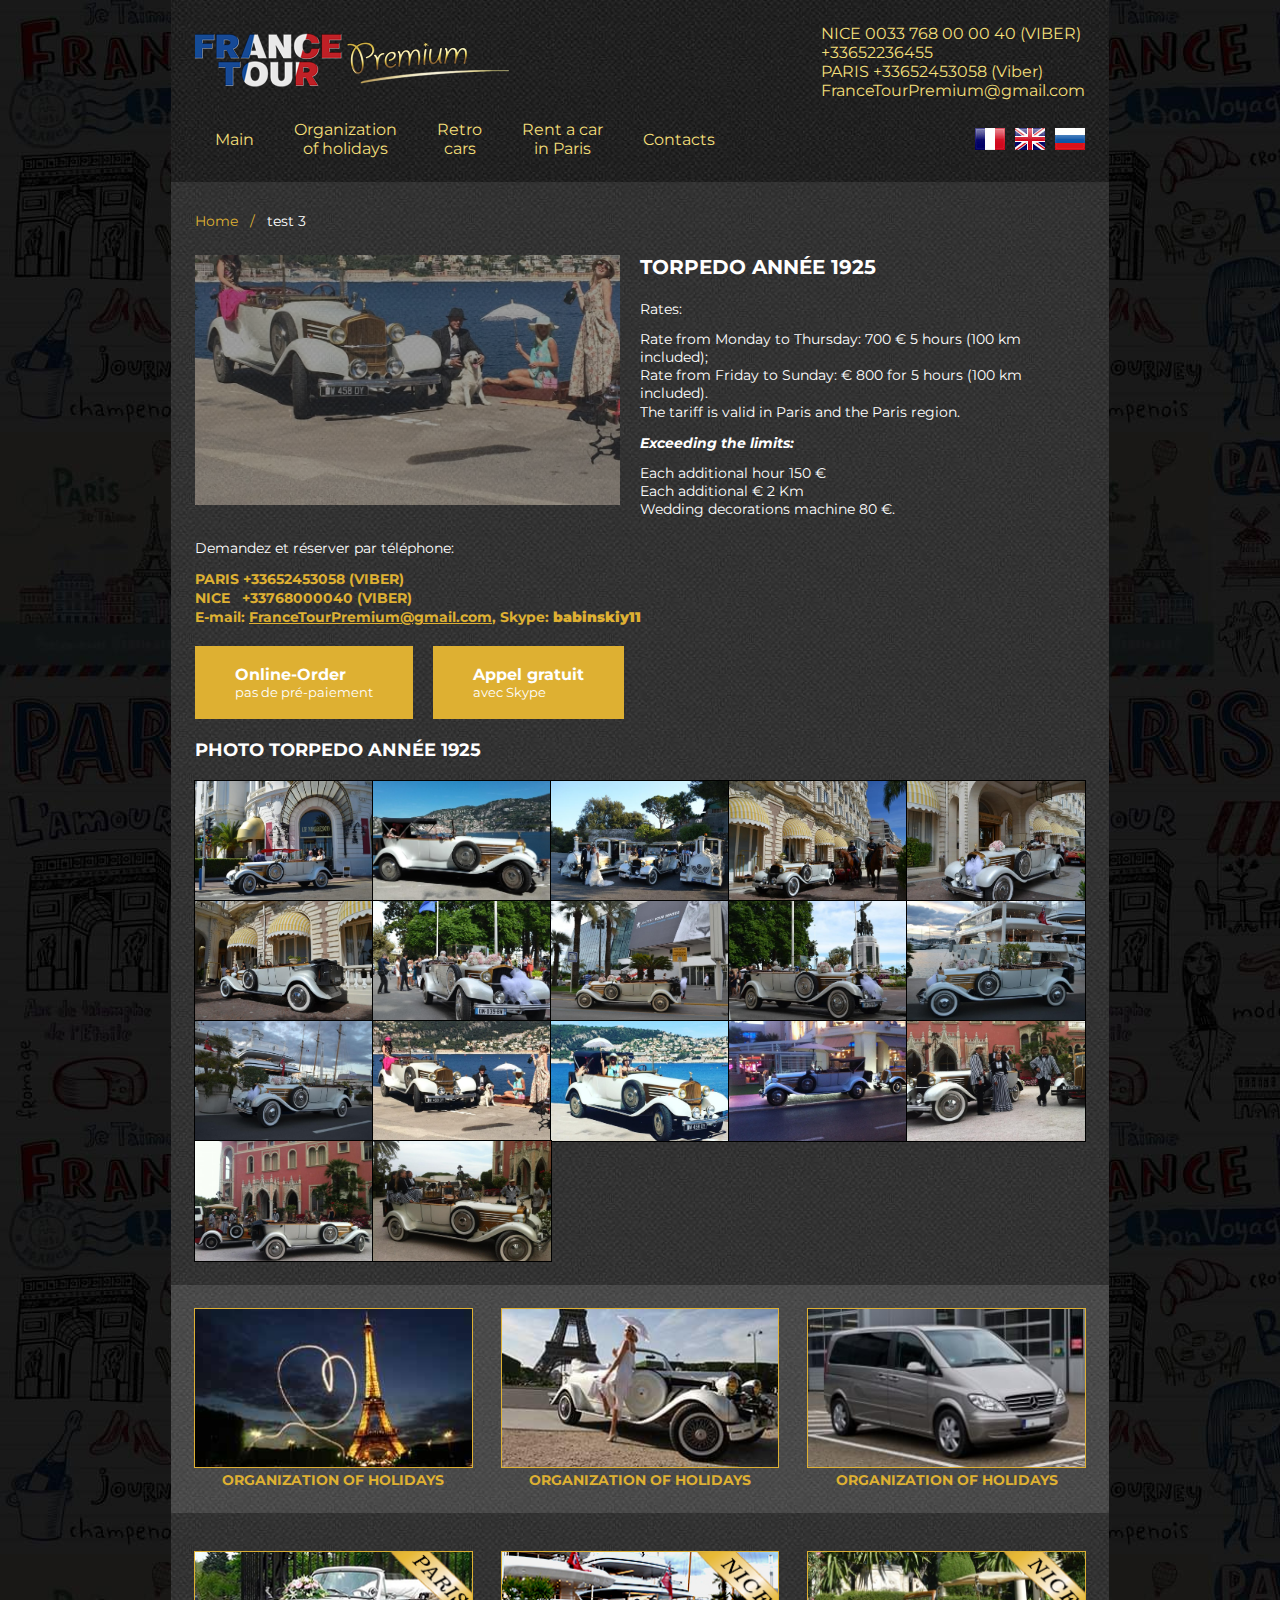
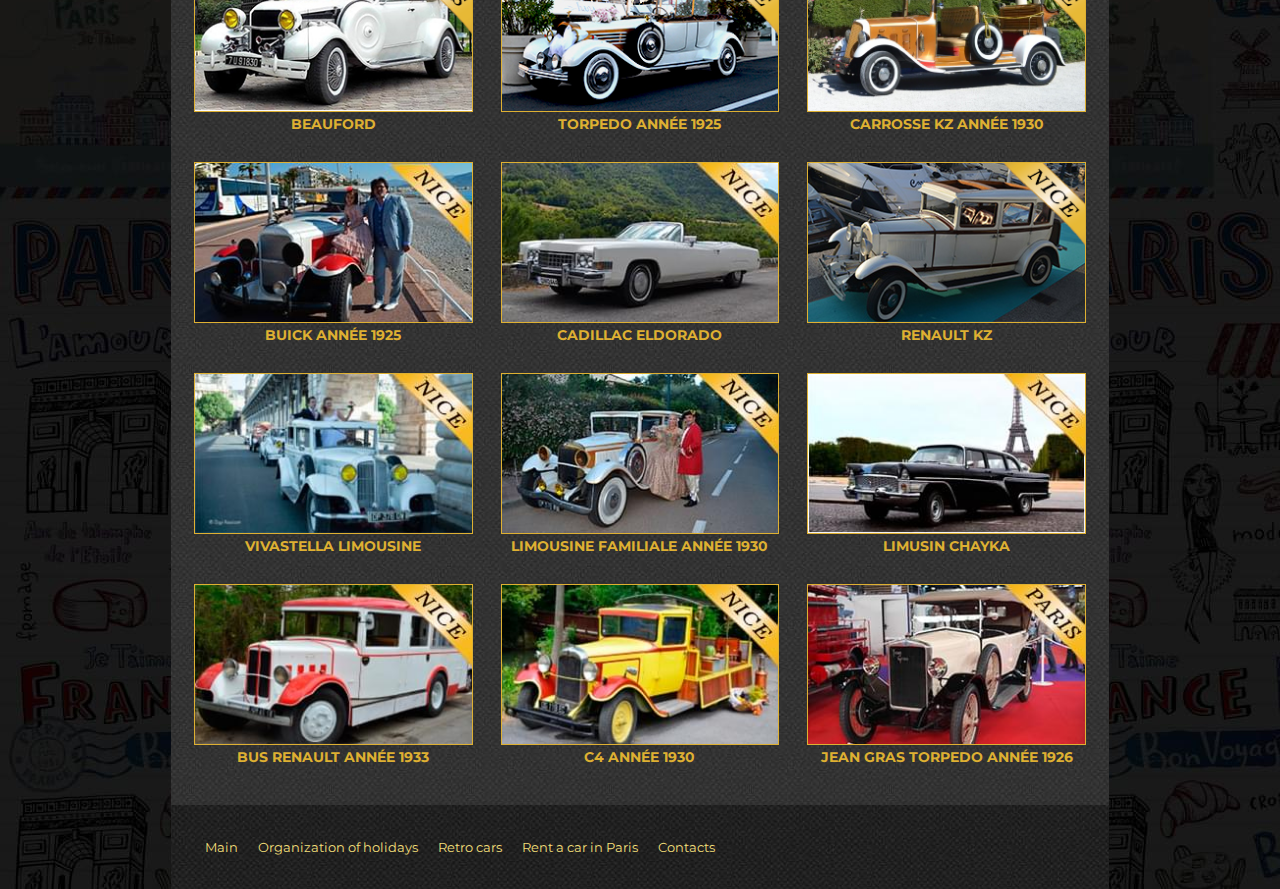
<file: car.html>
<!DOCTYPE html>
<html lang="en">
<head>
    <meta charset="UTF-8">
<meta name="viewport" content="width=device-width, initial-scale=1.0">

<title>Hello World!</title>

<link rel="stylesheet" href="css/libs.css">
<link rel="stylesheet" href="css/main.css">
</head>
<body>    
    <!-- Header -->
    <header class="header">
	<div class="container">
		<div id="nav" class="navbar">
			<div class="navbar__top">
				<div class="navbar__logo">
					<a href="/"><img src="img/logo.png" alt="Logo"></a>
				</div>
				<div class="navbar__banner"></div>
				<div class="navbar__contacts">
					<a class="navbar__contacts--modal" href="#hidden-content" data-fancybox><i class="fa fa-phone"></i></a>
					<ul>
						<li>NICE 0033 768 00 00 40 (VIBER)</li>
						<li>+33652236455</li>
						<li>PARIS +33652453058 (Viber)</li>
						<li>FranceTourPremium@gmail.com</li>
					</ul>
				</div>
				<div class="navbar__collapse">
					<span></span>
				</div>
			</div>
			<div class="navbar__bottom">
				<nav class="navbar__menu">
					<a href="/">Main</a>
					<a href="/oranization-of-holidays.html">Organization<br>of holidays</a>
					<a href="/retro-cars.html">Retro<br>cars</a>
					<a href="/rena-a-car-in-paris.html">Rent a car<br>in Paris</a>
					<a href="/contact.html">Contacts</a>
				</nav>
				<div class="navbar__lang">
					<ul>
						<li>
							<a href="#"><img src="img/fr.png" alt="FR"></a>
						</li>
						<li>
							<a href="#"><img src="img/en.png" alt="EN"></a>
						</li>
						<li>
							<a href="#"><img src="img/ru.png" alt="RU"></a>
						</li>
					</ul>
				</div>
			</div>
		</div>
	</div>
</header>
    <!-- /.Header -->
    <!-- Main -->
    <main>
        <div class="page">
            <div class="container">
                <div class="page__wrapper">
                    <div class="breadcrumb">
    <ul class="breadcrumb__list">
        <li><a href="#">Home</a></li>
        <li>test 3</li>
    </ul>
</div>
                    <div class="page__content">
    <div class="page__row">
        <div class="page__col">
            <div class="page__slider">
                <div id="big-img" class="big-img"></div>
                <div id="slide-img" class="slide-img">
                    <img src="img/galleries/dsc_0078.jpg">
                    <img src="img/galleries/20160523_104630.jpg">
                    <img src="img/galleries/dsc_0180.jpg">
                    <img src="img/galleries/dsc_0225.jpg">
                    <img src="img/galleries/dsc_0302.jpg">
                    <img src="img/galleries/dsc_0216.jpg">
                    <img src="img/galleries/dsc_0280.jpg">
                    <img src="img/galleries/dsc_0291.jpg">
                    <img src="img/galleries/dsc_0283.jpg">
                    <img src="img/galleries/dsc_0327.jpg">
                    <img src="img/galleries/dsc_0307.jpg">
                    <img src="img/galleries/img_6411.jpg">
                    <img src="img/galleries/img_6413.jpg">
                    <img src="img/galleries/foto-5.jpg">
                    <img src="img/galleries/foto-15.jpg">
                    <img src="img/galleries/foto-18.jpg">
                    <img src="img/galleries/foto-19.jpg">
                </div>
            </div>
        </div>
        <div class="page__col">
            <div class="page__text">
                <h2>TORPEDO ANNÉE 1925</h2>
                <p>Rates:</p>
                <ul>
                    <li>Rate from Monday to Thursday: 700 € 5 hours (100 km included);</li>
                    <li>Rate from Friday to Sunday: € 800 for 5 hours (100 km included).</li>
                </ul>
                <p>The tariff is valid in Paris and the Paris region.</p>
                <p><em><strong>Exceeding the limits:</strong></em></p>
                <ul>
                    <li>Each additional hour 150 €</li>
                    <li>Each additional € 2 Km</li>
                    <li><span>Wedding decorations machine 80 €.</span></li>
                </ul>
            </div>
        </div>
    </div>
    <div class="page__row">
        <div class="page__text">
            <p>Demandez et réserver par téléphone:</p>
            <b> PARIS +33652453058 (VIBER)<br>
                NICE &nbsp; +33768000040 (VIBER) <br>
                E-mail: <a href="mailto:FranceTourPremium@gmail.com">FranceTourPremium@gmail.com</a>, Skype: <b>babinskiy11</b></b>
        </div>
    </div>
    <div class="page__row">
        <div class="page__btn">
            <a class="btn effect1" href="#">Online-Order<br><small>pas de pré-paiement</small></a>
            <a class="btn effect1" href="#">Appel gratuit<br><small>avec Skype</small></a>
        </div>
    </div>

    <div class="page__row">
        <div class="page__gallery">
            <h3>Photo TORPEDO ANNÉE 1925</h3>
            <div class="gallery__list">
                <a data-fancybox="car" href="img/galleries/dsc_0078.jpg"><img src="img/galleries/dsc_0078.jpg"></a>
                <a data-fancybox="car" href="img/galleries/20160523_104630.jpg"><img src="img/galleries/20160523_104630.jpg"></a>
                <a data-fancybox="car" href="img/galleries/dsc_0180.jpg"><img src="img/galleries/dsc_0180.jpg"></a>
                <a data-fancybox="car" href="img/galleries/dsc_0225.jpg"><img src="img/galleries/dsc_0225.jpg"></a>
                <a data-fancybox="car" href="img/galleries/dsc_0302.jpg"><img src="img/galleries/dsc_0302.jpg"></a>
                <a data-fancybox="car" href="img/galleries/dsc_0216.jpg"><img src="img/galleries/dsc_0216.jpg"></a>
                <a data-fancybox="car" href="img/galleries/dsc_0280.jpg"><img src="img/galleries/dsc_0280.jpg"></a>
                <a data-fancybox="car" href="img/galleries/dsc_0291.jpg"><img src="img/galleries/dsc_0291.jpg"></a>
                <a data-fancybox="car" href="img/galleries/dsc_0283.jpg"><img src="img/galleries/dsc_0283.jpg"></a>
                <a data-fancybox="car" href="img/galleries/dsc_0327.jpg"><img src="img/galleries/dsc_0327.jpg"></a>
                <a data-fancybox="car" href="img/galleries/dsc_0307.jpg"><img src="img/galleries/dsc_0307.jpg"></a>
                <a data-fancybox="car" href="img/galleries/img_6411.jpg"><img src="img/galleries/img_6411.jpg"></a>
                <a data-fancybox="car" href="img/galleries/img_6413.jpg"><img src="img/galleries/img_6413.jpg"></a>
                <a data-fancybox="car" href="img/galleries/foto-5.jpg"><img src="img/galleries/foto-5.jpg"></a>
                <a data-fancybox="car" href="img/galleries/foto-15.jpg"><img src="img/galleries/foto-15.jpg"></a>
                <a data-fancybox="car" href="img/galleries/foto-18.jpg"><img src="img/galleries/foto-18.jpg"></a>
                <a data-fancybox="car" href="img/galleries/foto-19.jpg"><img src="img/galleries/foto-19.jpg"></a>
            </div>
        </div>
    </div>
</div>
                </div>
            </div>
        </div>

        <section class="services">
    <div class="container">
        <div class="services__wrapper">
            <div class="services__list">
                <a class="services__item" href="#">
                    <img src="img/2.jpg" alt="">
                    <h4>organization of holidays </h4>
                </a>
                <a class="services__item" href="#">
                    <img src="img/retro-avto-new(1).jpg" alt="">
                    <h4>organization of holidays </h4>
                </a>
                <a class="services__item" href="#">
                    <img src="img/mercedes-benz_viano221.jpg" alt="">
                    <h4>organization of holidays </h4>
                </a>
            </div>
        </div>
    </div>
</section>
        <section class="auto">
    <div class="container">
        <div class="auto__wrapper">
            <div class="auto__list">
                <a class="auto__item" href="#">
                    <img src="img/beauford.png" alt="Beauford">
                    <h4>Beauford</h4>
                </a>
                <a class="auto__item" href="#">
                    <img src="img/torpedo.png" alt="TORPEDO ANNÉE 1925">
                    <h4>TORPEDO ANNÉE 1925</h4>
                </a>
                <a class="auto__item" href="#">
                    <img src="img/carrosse.png" alt="CARROSSE KZ ANNÉE 1930">
                    <h4>CARROSSE KZ ANNÉE 1930</h4>
                </a>
                <a class="auto__item" href="#">
                    <img src="img/buick-new.jpg" alt="BUICK ANNÉE 1925">
                    <h4>BUICK ANNÉE 1925</h4>
                </a>
                <a class="auto__item" href="#">
                    <img src="img/cadillac-eldorado.jpg" alt="Cadillac Eldorado">
                    <h4>Cadillac Eldorado</h4>
                </a>
                <a class="auto__item" href="#">
                    <img src="img/renault-kz.png" alt="Renault kz">
                    <h4>Renault kz</h4>
                </a>
                <a class="auto__item" href="#">
                    <img src="img/vivastella.jpg" alt="Vivastella limousine">
                    <h4>Vivastella limousine</h4>
                </a>
                <a class="auto__item" href="#">
                    <img src="img/limousine-familiale.jpg" alt="LIMOUSINE FAMILIALE ANNÉE 1930">
                    <h4>LIMOUSINE FAMILIALE ANNÉE 1930</h4>
                </a>
                <a class="auto__item" href="#">
                    <img src="img/chayka.jpg" alt="Limusin chayka">
                    <h4>Limusin chayka</h4>
                </a>
                <a class="auto__item" href="#">
                    <img src="img/bus.jpg" alt="BUS RENAULT ANNÉE 1933">
                    <h4>BUS RENAULT ANNÉE 1933</h4>
                </a>
                <a class="auto__item" href="#">
                    <img src="img/c4.jpg" alt="C4 ANNÉE 1930">
                    <h4>C4 ANNÉE 1930</h4>
                </a>
                <a class="auto__item" href="#">
                    <img src="img/torpedo-paris.jpg" alt="JEAN GRAS TORPEDO ANNÉE 1926">
                    <h4>JEAN GRAS TORPEDO ANNÉE 1926</h4>
                </a>
            </div>
        </div>
    </div>
</section>
    </main>
    <!-- /.Main -->
    <!-- Footer -->
    <footer class="footer">
    <div class="container">
        <div class="footer__wrapper">
            <nav class="footer__menu">
                <a href="#">Main</a>
                <a href="#">Organization<br> of holidays</a>
                <a href="#">Retro<br> cars</a>
                <a href="#">Rent a car<br> in Paris</a>
                <a href="#">Contacts</a>
            </nav>
        </div>
    </div>
</footer>
    <!-- /.Footer -->
    <!-- Modal -->
    <div style="display: none;" id="hidden-content">
    <div class="container">
        <ul>
            <li>NICE 0033 768 00 00 40 (VIBER)</li>
            <li>+33652236455</li>
            <li>PARIS +33652453058 (Viber)</li>
            <li>FranceTourPremium@gmail.com</li>
        </ul>
    </div>
</div>
    <!-- /.Modal -->
    <!-- JS -->
    <script src="js/jquery-1.8.2.min.js"></script>
<script src="js/libs.min.js"></script>
<script src="js/jquery.transit.min.js"></script>
<script src="js/jquery.slideshowify.js"></script>
<script src="js/main.js"></script>
    <!-- /.JS -->
</body>
</html>
</file>
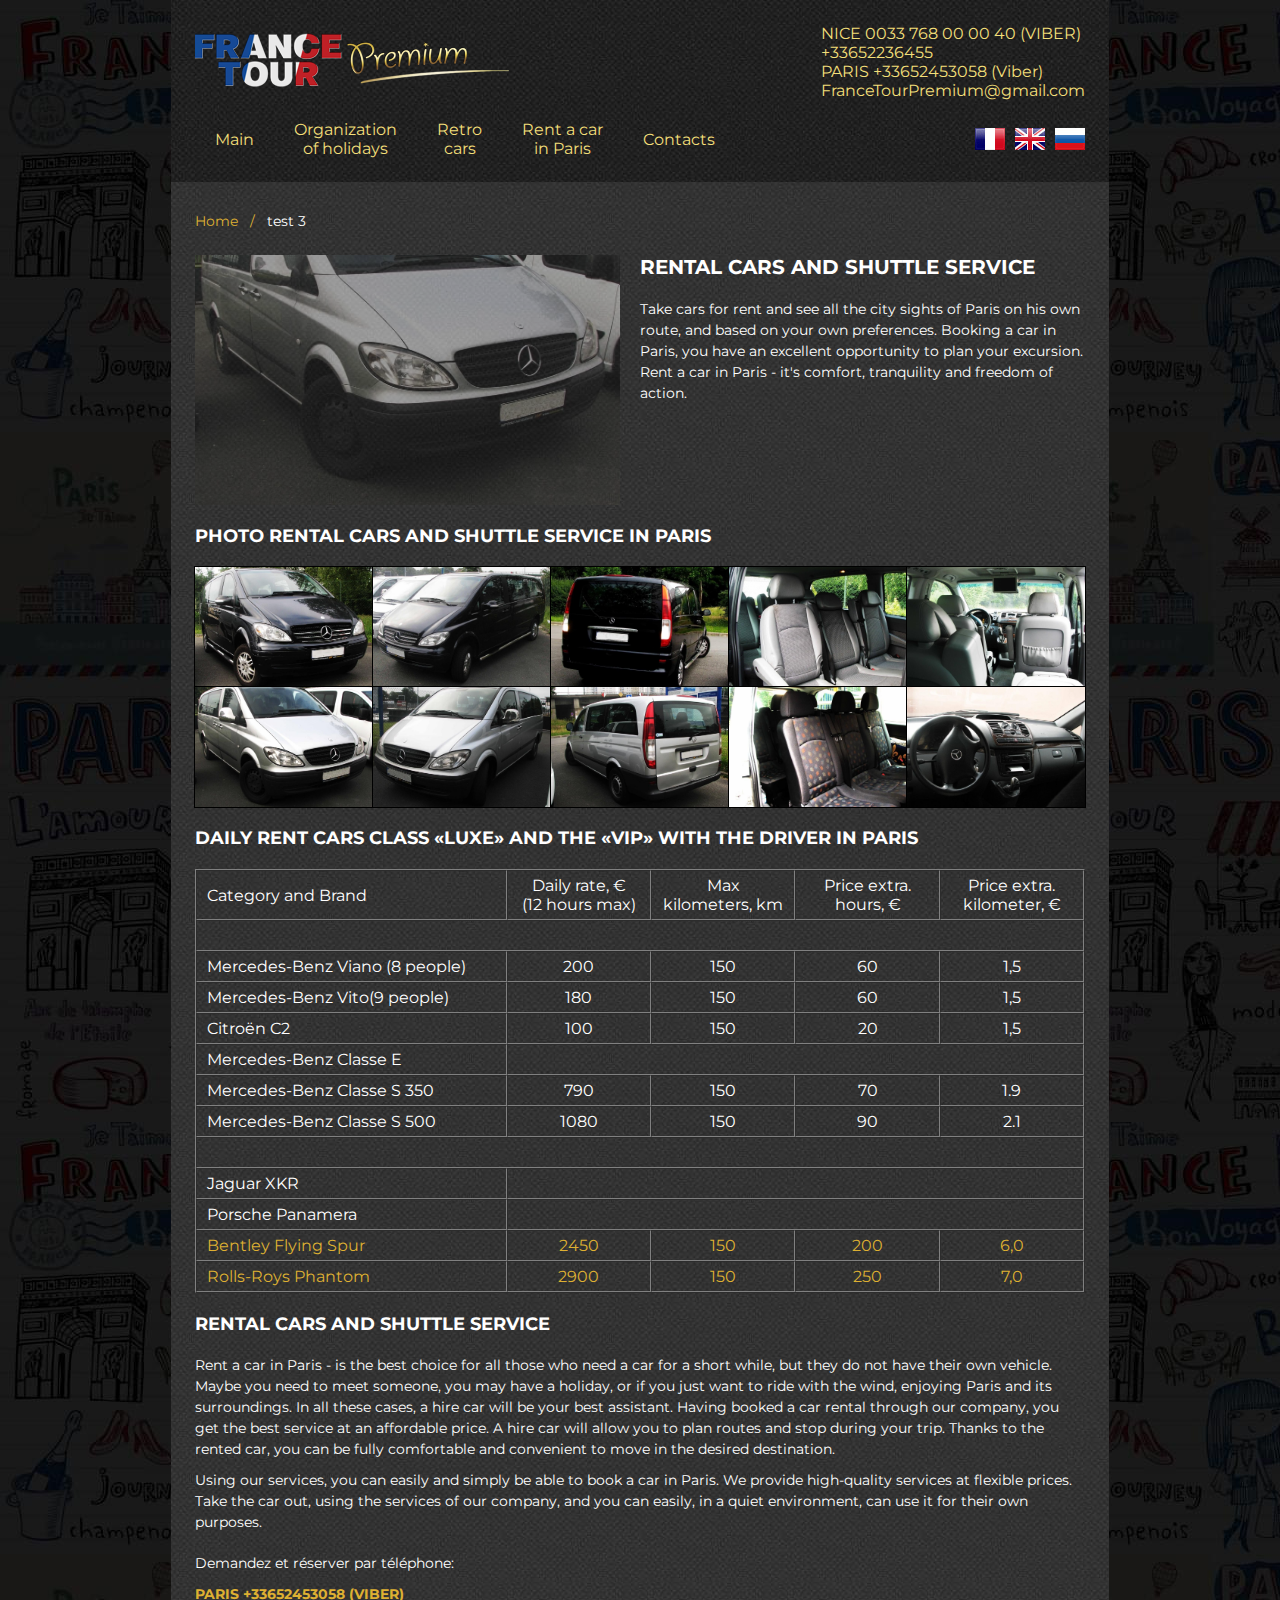
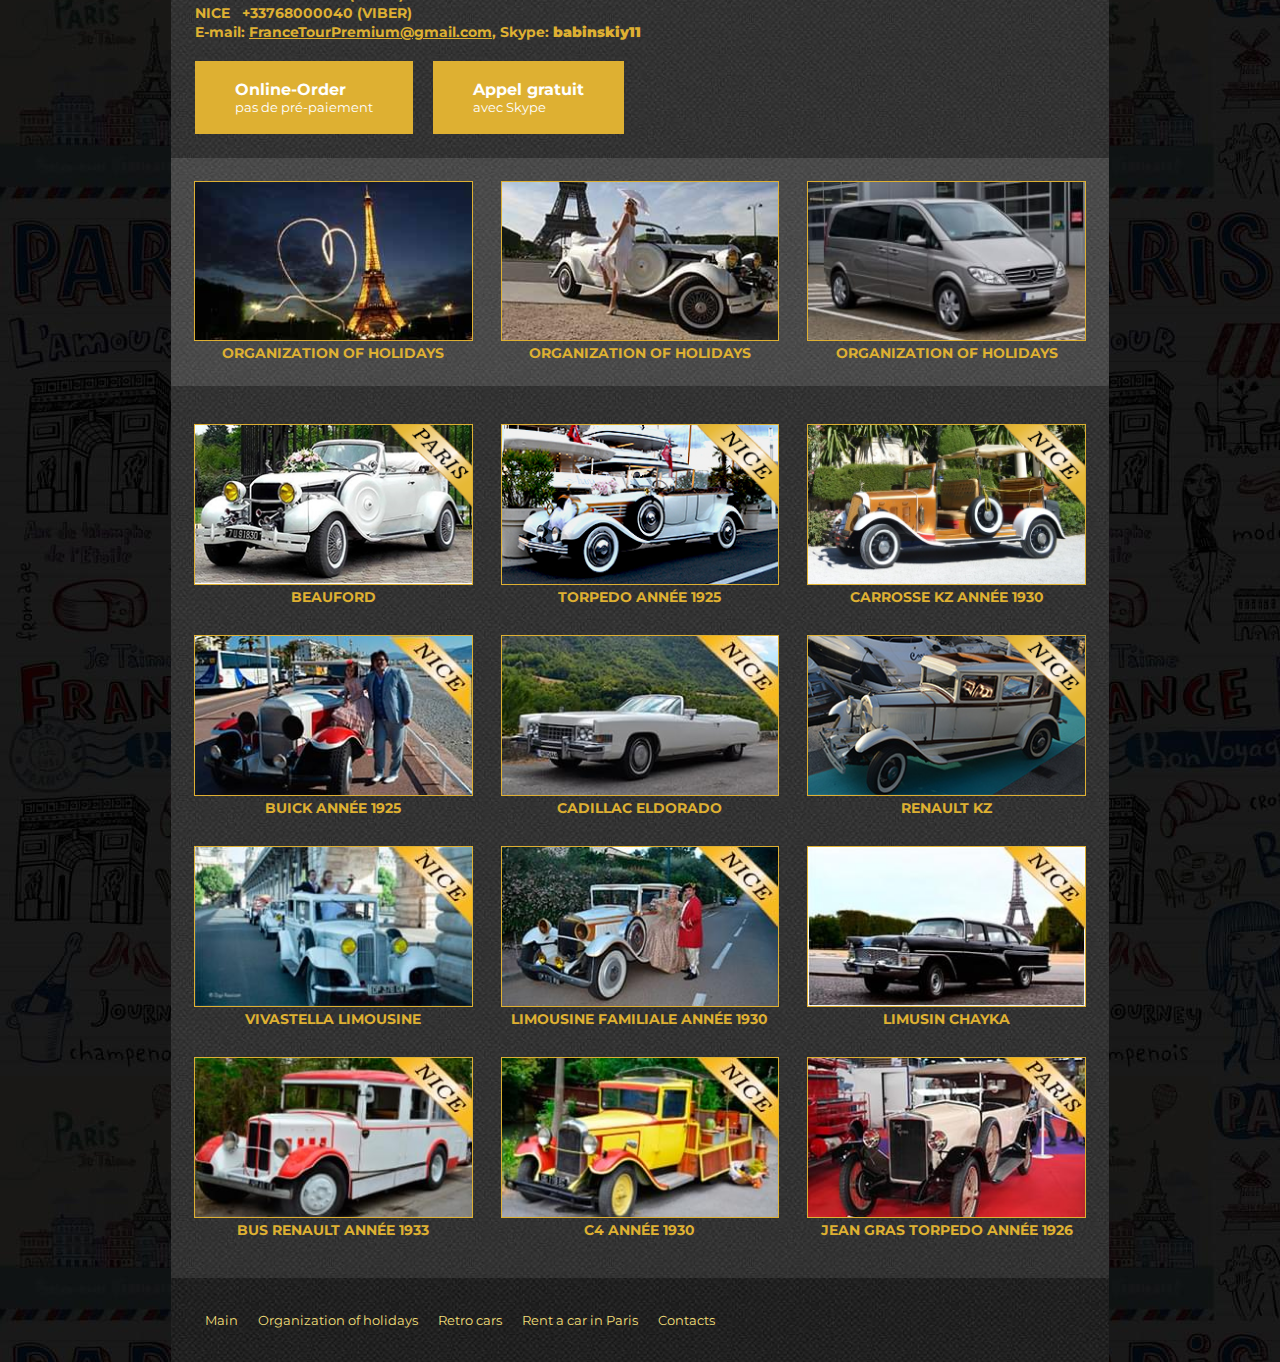
<file: rena-a-car-in-paris.html>
<!DOCTYPE html>
<html lang="en">
<head>
    <meta charset="UTF-8">
<meta name="viewport" content="width=device-width, initial-scale=1.0">

<title>Hello World!</title>

<link rel="stylesheet" href="css/libs.css">
<link rel="stylesheet" href="css/main.css">
</head>
<body>    
    <!-- Header -->
    <header class="header">
	<div class="container">
		<div id="nav" class="navbar">
			<div class="navbar__top">
				<div class="navbar__logo">
					<a href="/"><img src="img/logo.png" alt="Logo"></a>
				</div>
				<div class="navbar__banner"></div>
				<div class="navbar__contacts">
					<a class="navbar__contacts--modal" href="#hidden-content" data-fancybox><i class="fa fa-phone"></i></a>
					<ul>
						<li>NICE 0033 768 00 00 40 (VIBER)</li>
						<li>+33652236455</li>
						<li>PARIS +33652453058 (Viber)</li>
						<li>FranceTourPremium@gmail.com</li>
					</ul>
				</div>
				<div class="navbar__collapse">
					<span></span>
				</div>
			</div>
			<div class="navbar__bottom">
				<nav class="navbar__menu">
					<a href="/">Main</a>
					<a href="/oranization-of-holidays.html">Organization<br>of holidays</a>
					<a href="/retro-cars.html">Retro<br>cars</a>
					<a href="/rena-a-car-in-paris.html">Rent a car<br>in Paris</a>
					<a href="/contact.html">Contacts</a>
				</nav>
				<div class="navbar__lang">
					<ul>
						<li>
							<a href="#"><img src="img/fr.png" alt="FR"></a>
						</li>
						<li>
							<a href="#"><img src="img/en.png" alt="EN"></a>
						</li>
						<li>
							<a href="#"><img src="img/ru.png" alt="RU"></a>
						</li>
					</ul>
				</div>
			</div>
		</div>
	</div>
</header>
    <!-- /.Header -->
    <!-- Main -->
    <main>
        <div class="page">
            <div class="container">
                <div class="page__wrapper">
                    <div class="breadcrumb">
    <ul class="breadcrumb__list">
        <li><a href="#">Home</a></li>
        <li>test 3</li>
    </ul>
</div>
                    <div class="page__content">
    <div class="page__row">
        <div class="page__col">
            <div class="page__slider">
                <div id="big-img" class="big-img"></div>
                <div id="slide-img" class="slide-img">
                    <img src="img/galleries/2-viano.jpg">
                    <img src="img/galleries/1-viano.jpg">
                    <img src="img/galleries/3-viano.jpg">
                    <img src="img/galleries/4-viano.jpg">
                    <img src="img/galleries/5-viano.jpg">
                    <img src="img/galleries/1-vito.jpg">
                    <img src="img/galleries/2-vito.jpg">
                    <img src="img/galleries/3-vito.jpg">
                    <img src="img/galleries/4-vito.jpg">
                    <img src="img/galleries/5-vito.jpg">
                </div>
            </div>
        </div>
        <div class="page__col">
            <div class="page__text">
                <h2>Rental cars and shuttle service</h2>
                <p>Take cars for rent and see all the city sights of Paris on his own route, and based on your own preferences. Booking a car in Paris, you have an excellent opportunity to plan your excursion. Rent a car in Paris - it's comfort, tranquility and freedom of action.</p>
            </div>
        </div>
    </div>
    <div class="page__row">
        <div class="page__gallery">
            <h3>Photo Rental cars and shuttle service in Paris</h3>
            <div class="gallery__list">
                <a data-fancybox="car" href="img/galleries/2-viano.jpg"><img src="img/galleries/2-viano.jpg"></a>
                <a data-fancybox="car" href="img/galleries/1-viano.jpg"><img src="img/galleries/1-viano.jpg"></a>
                <a data-fancybox="car" href="img/galleries/3-viano.jpg"><img src="img/galleries/3-viano.jpg"></a>
                <a data-fancybox="car" href="img/galleries/4-viano.jpg"><img src="img/galleries/4-viano.jpg"></a>
                <a data-fancybox="car" href="img/galleries/5-viano.jpg"><img src="img/galleries/5-viano.jpg"></a>
                <a data-fancybox="car" href="img/galleries/1-vito.jpg"><img src="img/galleries/1-vito.jpg"></a>
                <a data-fancybox="car" href="img/galleries/2-vito.jpg"><img src="img/galleries/2-vito.jpg"></a>
                <a data-fancybox="car" href="img/galleries/3-vito.jpg"><img src="img/galleries/3-vito.jpg"></a>
                <a data-fancybox="car" href="img/galleries/4-vito.jpg"><img src="img/galleries/4-vito.jpg"></a>
                <a data-fancybox="car" href="img/galleries/5-vito.jpg"><img src="img/galleries/5-vito.jpg"></a>
            </div>
        </div>
    </div>
    <div class="page__row">
        <div class="page__table">
            <div class="page__text">
                <h3>Daily rent cars class «LUXE» and the «VIP» with the driver in Paris</h3>
            </div>
            <table border="1" cellpadding="0" cellspacing="0">
                <tbody>
                    <tr>
                        <td>Category and Brand</td>
                        <td>Daily rate, €<br>(12 hours max)</td>
                        <td>Max<br>kilometers, km</td>
                        <td>Price extra. hours, €</td>
                        <td>Price extra. kilometer, €</td>
                    </tr>
                    <tr class="table__clear">
                        <td colspan="5">&nbsp;</td>
                    </tr>
                    <tr>
                        <td>Mercedes-Benz Viano (8 people)</td>
                        <td>200</td>
                        <td>150</td>
                        <td>60</td>
                        <td>1,5</td>
                    </tr>
                    <tr>
                        <td>Mercedes-Benz Vito(9 people)</td>
                        <td>180</td>
                        <td>150</td>
                        <td>60</td>
                        <td>1,5</td>
                    </tr>
                    <tr>
                        <td>Citroën C2</td>
                        <td>100</td>
                        <td>150</td>
                        <td>20</td>
                        <td>1,5</td>
                    </tr>
                    <tr>
                        <td>Mercedes-Benz Classe E</td>
                        <td colspan="4">&nbsp;</td>
                    </tr>
                    <tr>
                        <td>Mercedes-Benz Classe S 350</td>
                        <td>790</td>
                        <td>150</td>
                        <td>70</td>
                        <td>1.9</td>
                    </tr>
                    <tr>
                        <td>Mercedes-Benz Classe S 500</td>
                        <td>1080</td>
                        <td>150</td>
                        <td>90</td>
                        <td>2.1</td>
                    </tr>
                    <tr class="table__clear">
                        <td colspan="5">&nbsp;</td>
                    </tr>
                    <tr>
                        <td>Jaguar XKR</td>
                        <td colspan="4">&nbsp;</td>
                    </tr>
                    <tr>
                        <td>Porsche Panamera</td>
                        <td colspan="4">&nbsp;</td>
                    </tr>
                    <tr class="table__primary">
                        <td>Bentley Flying Spur</td>
                        <td>2450</td>
                        <td>150</td>
                        <td>200</td>
                        <td>6,0</td>
                    </tr>
                    <tr class="table__primary">
                        <td>Rolls-Roys Phantom</td>
                        <td>2900</td>
                        <td>150</td>
                        <td>250</td>
                        <td>7,0</td>
                    </tr>
                </tbody>
            </table>
        </div>
    </div>
    <div class="page__row">
        <div class="page__text">
            <h3>Rental cars and shuttle service</h3>
            <p>Rent a car in Paris - is the best choice for all those who need a car for a short while, but they do not have their own vehicle. Maybe you need to meet someone, you may have a holiday, or if you just want to ride with the wind, enjoying Paris and its surroundings. In all these cases, a hire car will be your best assistant. Having booked a car rental through our company, you get the best service at an affordable price. A hire car will allow you to plan routes and stop during your trip. Thanks to the rented car, you can be fully comfortable and convenient to move in the desired destination.</p>
            <p>Using our services, you can easily and simply be able to book a car in Paris. We provide high-quality services at flexible prices. Take the car out, using the services of our company, and you can easily, in a quiet environment, can use it for their own purposes.</p>
        </div>
    </div>
    <div class="page__row">
        <div class="page__text">
            <p>Demandez et réserver par téléphone:</p>
            <b> PARIS +33652453058 (VIBER)<br>
                NICE &nbsp; +33768000040 (VIBER) <br>
                E-mail: <a href="mailto:FranceTourPremium@gmail.com">FranceTourPremium@gmail.com</a>, Skype: <b>babinskiy11</b></b>
        </div>
    </div>
    <div class="page__row">
        <div class="page__btn">
            <a class="btn effect1" href="#">Online-Order<br><small>pas de pré-paiement</small></a>
            <a class="btn effect1" href="#">Appel gratuit<br><small>avec Skype</small></a>
        </div>
    </div>
</div>
                </div>
            </div>
        </div>

        <section class="services">
    <div class="container">
        <div class="services__wrapper">
            <div class="services__list">
                <a class="services__item" href="#">
                    <img src="img/2.jpg" alt="">
                    <h4>organization of holidays </h4>
                </a>
                <a class="services__item" href="#">
                    <img src="img/retro-avto-new(1).jpg" alt="">
                    <h4>organization of holidays </h4>
                </a>
                <a class="services__item" href="#">
                    <img src="img/mercedes-benz_viano221.jpg" alt="">
                    <h4>organization of holidays </h4>
                </a>
            </div>
        </div>
    </div>
</section>
        <section class="auto">
    <div class="container">
        <div class="auto__wrapper">
            <div class="auto__list">
                <a class="auto__item" href="#">
                    <img src="img/beauford.png" alt="Beauford">
                    <h4>Beauford</h4>
                </a>
                <a class="auto__item" href="#">
                    <img src="img/torpedo.png" alt="TORPEDO ANNÉE 1925">
                    <h4>TORPEDO ANNÉE 1925</h4>
                </a>
                <a class="auto__item" href="#">
                    <img src="img/carrosse.png" alt="CARROSSE KZ ANNÉE 1930">
                    <h4>CARROSSE KZ ANNÉE 1930</h4>
                </a>
                <a class="auto__item" href="#">
                    <img src="img/buick-new.jpg" alt="BUICK ANNÉE 1925">
                    <h4>BUICK ANNÉE 1925</h4>
                </a>
                <a class="auto__item" href="#">
                    <img src="img/cadillac-eldorado.jpg" alt="Cadillac Eldorado">
                    <h4>Cadillac Eldorado</h4>
                </a>
                <a class="auto__item" href="#">
                    <img src="img/renault-kz.png" alt="Renault kz">
                    <h4>Renault kz</h4>
                </a>
                <a class="auto__item" href="#">
                    <img src="img/vivastella.jpg" alt="Vivastella limousine">
                    <h4>Vivastella limousine</h4>
                </a>
                <a class="auto__item" href="#">
                    <img src="img/limousine-familiale.jpg" alt="LIMOUSINE FAMILIALE ANNÉE 1930">
                    <h4>LIMOUSINE FAMILIALE ANNÉE 1930</h4>
                </a>
                <a class="auto__item" href="#">
                    <img src="img/chayka.jpg" alt="Limusin chayka">
                    <h4>Limusin chayka</h4>
                </a>
                <a class="auto__item" href="#">
                    <img src="img/bus.jpg" alt="BUS RENAULT ANNÉE 1933">
                    <h4>BUS RENAULT ANNÉE 1933</h4>
                </a>
                <a class="auto__item" href="#">
                    <img src="img/c4.jpg" alt="C4 ANNÉE 1930">
                    <h4>C4 ANNÉE 1930</h4>
                </a>
                <a class="auto__item" href="#">
                    <img src="img/torpedo-paris.jpg" alt="JEAN GRAS TORPEDO ANNÉE 1926">
                    <h4>JEAN GRAS TORPEDO ANNÉE 1926</h4>
                </a>
            </div>
        </div>
    </div>
</section>
    </main>
    <!-- /.Main -->
    <!-- Footer -->
    <footer class="footer">
    <div class="container">
        <div class="footer__wrapper">
            <nav class="footer__menu">
                <a href="#">Main</a>
                <a href="#">Organization<br> of holidays</a>
                <a href="#">Retro<br> cars</a>
                <a href="#">Rent a car<br> in Paris</a>
                <a href="#">Contacts</a>
            </nav>
        </div>
    </div>
</footer>
    <!-- /.Footer -->
    <!-- Modal -->
    <div style="display: none;" id="hidden-content">
    <div class="container">
        <ul>
            <li>NICE 0033 768 00 00 40 (VIBER)</li>
            <li>+33652236455</li>
            <li>PARIS +33652453058 (Viber)</li>
            <li>FranceTourPremium@gmail.com</li>
        </ul>
    </div>
</div>
    <!-- /.Modal -->
    <!-- JS -->
    <script src="js/jquery-1.8.2.min.js"></script>
<script src="js/libs.min.js"></script>
<script src="js/jquery.transit.min.js"></script>
<script src="js/jquery.slideshowify.js"></script>
<script src="js/main.js"></script>
    <!-- /.JS -->
</body>
</html>
</file>
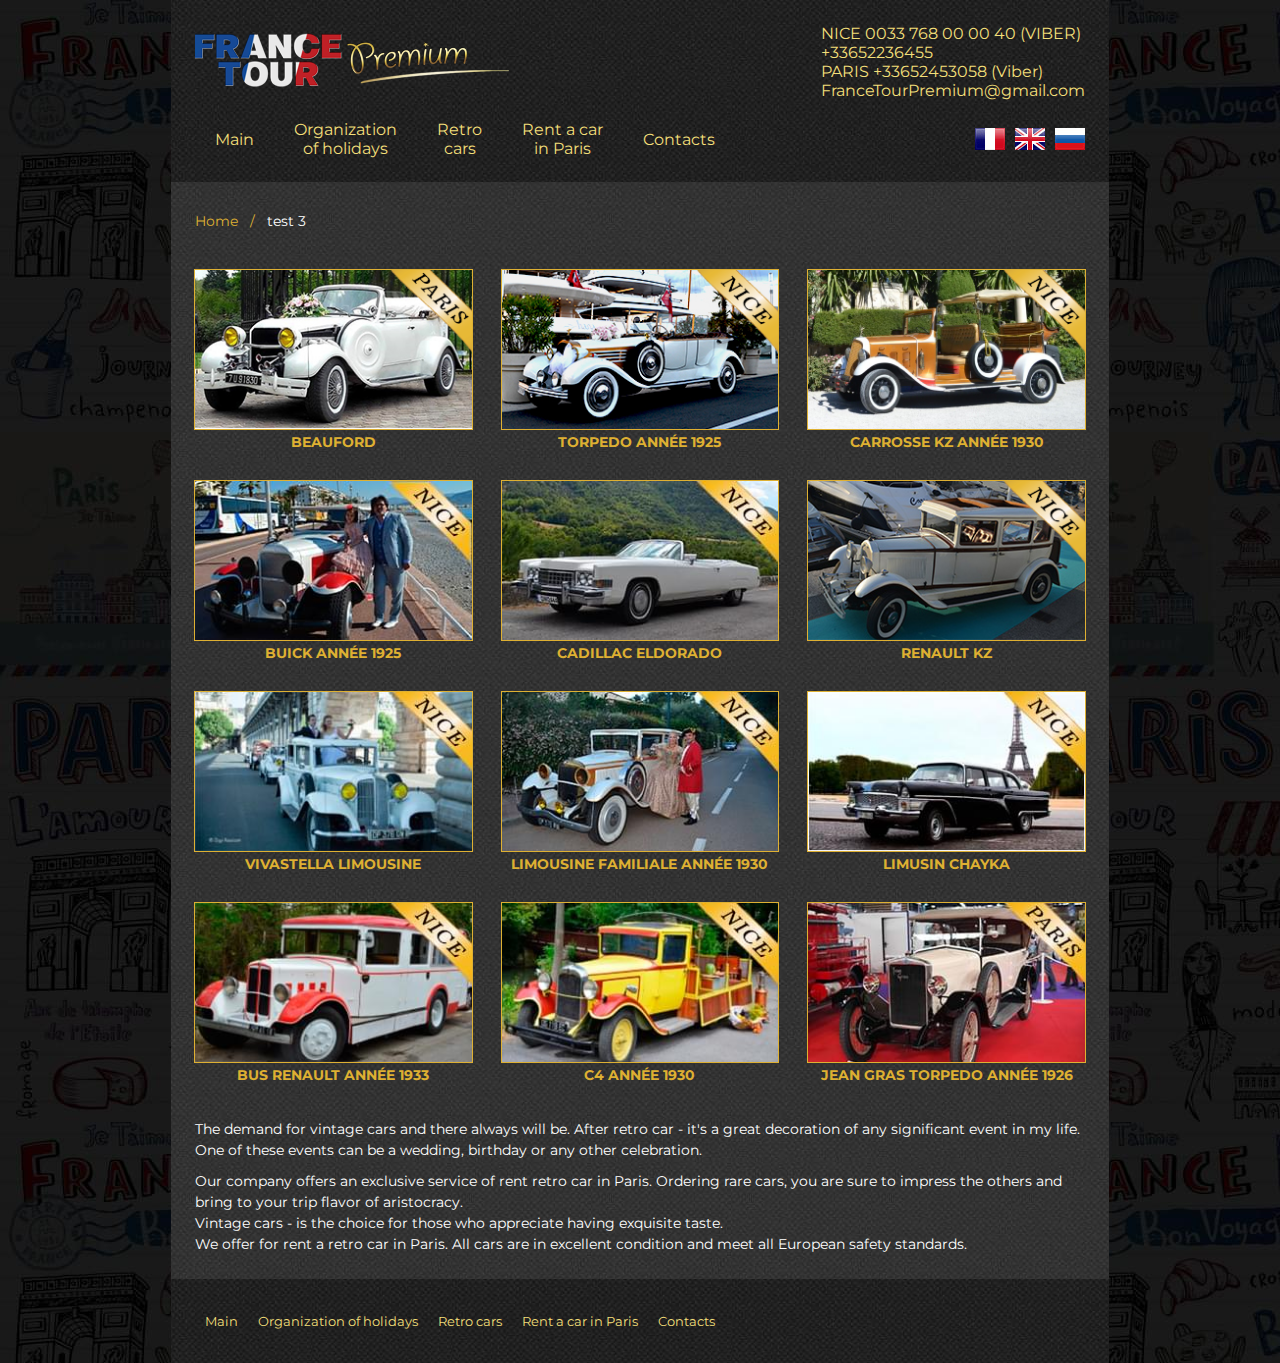
<file: retro-cars.html>
<!DOCTYPE html>
<html lang="en">
<head>
    <meta charset="UTF-8">
<meta name="viewport" content="width=device-width, initial-scale=1.0">

<title>Hello World!</title>

<link rel="stylesheet" href="css/libs.css">
<link rel="stylesheet" href="css/main.css">
</head>
<body>    
    <!-- Header -->
    <header class="header">
	<div class="container">
		<div id="nav" class="navbar">
			<div class="navbar__top">
				<div class="navbar__logo">
					<a href="/"><img src="img/logo.png" alt="Logo"></a>
				</div>
				<div class="navbar__banner"></div>
				<div class="navbar__contacts">
					<a class="navbar__contacts--modal" href="#hidden-content" data-fancybox><i class="fa fa-phone"></i></a>
					<ul>
						<li>NICE 0033 768 00 00 40 (VIBER)</li>
						<li>+33652236455</li>
						<li>PARIS +33652453058 (Viber)</li>
						<li>FranceTourPremium@gmail.com</li>
					</ul>
				</div>
				<div class="navbar__collapse">
					<span></span>
				</div>
			</div>
			<div class="navbar__bottom">
				<nav class="navbar__menu">
					<a href="/">Main</a>
					<a href="/oranization-of-holidays.html">Organization<br>of holidays</a>
					<a href="/retro-cars.html">Retro<br>cars</a>
					<a href="/rena-a-car-in-paris.html">Rent a car<br>in Paris</a>
					<a href="/contact.html">Contacts</a>
				</nav>
				<div class="navbar__lang">
					<ul>
						<li>
							<a href="#"><img src="img/fr.png" alt="FR"></a>
						</li>
						<li>
							<a href="#"><img src="img/en.png" alt="EN"></a>
						</li>
						<li>
							<a href="#"><img src="img/ru.png" alt="RU"></a>
						</li>
					</ul>
				</div>
			</div>
		</div>
	</div>
</header>
    <!-- /.Header -->
    <!-- Main -->
    <main>
        <div class="page">
            <div class="container">
                <div class="page__wrapper">
                    <div class="breadcrumb">
    <ul class="breadcrumb__list">
        <li><a href="#">Home</a></li>
        <li>test 3</li>
    </ul>
</div>
                    <div class="page__content">
    <div class="page__row">
        <div class="auto__list">
            <a class="auto__item" href="#">
                <img src="img/beauford.png" alt="Beauford">
                <h4>Beauford</h4>
            </a>
            <a class="auto__item" href="#">
                <img src="img/torpedo.png" alt="TORPEDO ANNÉE 1925">
                <h4>TORPEDO ANNÉE 1925</h4>
            </a>
            <a class="auto__item" href="#">
                <img src="img/carrosse.png" alt="CARROSSE KZ ANNÉE 1930">
                <h4>CARROSSE KZ ANNÉE 1930</h4>
            </a>
            <a class="auto__item" href="#">
                <img src="img/buick-new.jpg" alt="BUICK ANNÉE 1925">
                <h4>BUICK ANNÉE 1925</h4>
            </a>
            <a class="auto__item" href="#">
                <img src="img/cadillac-eldorado.jpg" alt="Cadillac Eldorado">
                <h4>Cadillac Eldorado</h4>
            </a>
            <a class="auto__item" href="#">
                <img src="img/renault-kz.png" alt="Renault kz">
                <h4>Renault kz</h4>
            </a>
            <a class="auto__item" href="#">
                <img src="img/vivastella.jpg" alt="Vivastella limousine">
                <h4>Vivastella limousine</h4>
            </a>
            <a class="auto__item" href="#">
                <img src="img/limousine-familiale.jpg" alt="LIMOUSINE FAMILIALE ANNÉE 1930">
                <h4>LIMOUSINE FAMILIALE ANNÉE 1930</h4>
            </a>
            <a class="auto__item" href="#">
                <img src="img/chayka.jpg" alt="Limusin chayka">
                <h4>Limusin chayka</h4>
            </a>
            <a class="auto__item" href="#">
                <img src="img/bus.jpg" alt="BUS RENAULT ANNÉE 1933">
                <h4>BUS RENAULT ANNÉE 1933</h4>
            </a>
            <a class="auto__item" href="#">
                <img src="img/c4.jpg" alt="C4 ANNÉE 1930">
                <h4>C4 ANNÉE 1930</h4>
            </a>
            <a class="auto__item" href="#">
                <img src="img/torpedo-paris.jpg" alt="JEAN GRAS TORPEDO ANNÉE 1926">
                <h4>JEAN GRAS TORPEDO ANNÉE 1926</h4>
            </a>
        </div>
    </div>
    <div class="page__row">
        <div class="page__text">
            <p>The demand for vintage cars and there always will be. After retro car - it's a great decoration of any significant event in my life. One of these events can be a wedding, birthday or any other celebration.</p>
            <p>Our company offers an exclusive service of rent retro car in Paris. Ordering rare cars, you are sure to impress the others and bring to your trip flavor of aristocracy.<br>
                Vintage cars - is the choice for those who appreciate having exquisite taste.<br>
                We offer for rent a retro car in Paris. All cars are in excellent condition and meet all European safety standards.</p>
        </div>
    </div>
</div>
                </div>
            </div>
        </div>
    </main>
    <!-- /.Main -->
    <!-- Footer -->
    <footer class="footer">
    <div class="container">
        <div class="footer__wrapper">
            <nav class="footer__menu">
                <a href="#">Main</a>
                <a href="#">Organization<br> of holidays</a>
                <a href="#">Retro<br> cars</a>
                <a href="#">Rent a car<br> in Paris</a>
                <a href="#">Contacts</a>
            </nav>
        </div>
    </div>
</footer>
    <!-- /.Footer -->
    <!-- Modal -->
    <div style="display: none;" id="hidden-content">
    <div class="container">
        <ul>
            <li>NICE 0033 768 00 00 40 (VIBER)</li>
            <li>+33652236455</li>
            <li>PARIS +33652453058 (Viber)</li>
            <li>FranceTourPremium@gmail.com</li>
        </ul>
    </div>
</div>
    <!-- /.Modal -->
    <!-- JS -->
    <script src="js/jquery-1.8.2.min.js"></script>
<script src="js/libs.min.js"></script>
<script src="js/jquery.transit.min.js"></script>
<script src="js/jquery.slideshowify.js"></script>
<script src="js/main.js"></script>
    <!-- /.JS -->
</body>
</html>
</file>
<file: css/main.css>
@import url("https://fonts.googleapis.com/css2?family=Montserrat&display=swap");.container{padding-right:1em;padding-left:1em;margin-right:auto;margin-left:auto}@media (min-width: 320px){.container{width:100%}}@media (min-width: 1024px){.container{width:970px}}*,*:before,*:after{-webkit-box-sizing:border-box;box-sizing:border-box}body{display:-webkit-box;display:-webkit-flex;display:-ms-flexbox;display:flex;-webkit-box-orient:vertical;-webkit-box-direction:normal;-webkit-flex-direction:column;-ms-flex-direction:column;flex-direction:column;margin:0;min-height:100vh;font-family:"Montserrat",sans-serif;font-size:16px;line-height:normal}body{background:url("../img/bg-dark.jpg")}h1,h2,h3,h4,h5,h6,ul,ol,p{margin:0;padding:0}ul,ol{list-style:none}input,textarea,button,a,img{outline:none}button,input,optgroup,select,textarea{font-family:inherit;font-size:100%;line-height:1.15;margin:0}button{cursor:pointer}textarea{overflow:auto}a{text-decoration:none;background-color:transparent;-webkit-transition:0.2s opacity;-o-transition:0.2s opacity;transition:0.2s opacity}a:hover,a:focus{opacity:0.8}section{position:relative}.btn{display:-webkit-box;display:-webkit-flex;display:-ms-flexbox;display:flex;-webkit-box-align:center;-webkit-align-items:center;-ms-flex-align:center;align-items:center;-webkit-box-pack:center;-webkit-justify-content:center;-ms-flex-pack:center;justify-content:center;padding:19px 40px;width:100%;max-width:-webkit-max-content;max-width:-moz-max-content;max-width:max-content;font-size:16px;border:none;background-color:#000;color:#fff;cursor:pointer}.effect1{position:relative;background-color:#DEB032 !important;overflow:hidden;z-index:1}.effect1:hover{color:#fff}.effect1:hover:before{opacity:1;width:120%}.effect1:hover:after{opacity:1;width:120%}.effect1:before{content:"";position:absolute;top:0;left:-10%;width:0%;height:100%;background-color:#fcc030;opacity:.5;-webkit-transform:skewX(-20deg);-ms-transform:skewX(-20deg);transform:skewX(-20deg);-webkit-transition:all 0.7s cubic-bezier(0.77, 0, 0.175, 1);-o-transition:all 0.7s cubic-bezier(0.77, 0, 0.175, 1);transition:all 0.7s cubic-bezier(0.77, 0, 0.175, 1);z-index:-1}.effect1:after{content:"";position:absolute;top:0;left:-10%;width:0%;height:100%;background-color:rgba(255,255,255,0.42);opacity:0;-webkit-transform:skewX(-20deg);-ms-transform:skewX(-20deg);transform:skewX(-20deg);-webkit-transition:all 0.4s cubic-bezier(0.2, 0.95, 0.57, 0.99);-o-transition:all 0.4s cubic-bezier(0.2, 0.95, 0.57, 0.99);transition:all 0.4s cubic-bezier(0.2, 0.95, 0.57, 0.99);z-index:-2}#preloader{position:fixed;left:0;top:0;bottom:0;right:0;background-color:#000;z-index:99999}.loader{width:40px;height:40px;position:absolute;top:50%;left:50%;-webkit-transform:translate(-50%, -50%);-ms-transform:translate(-50%, -50%);transform:translate(-50%, -50%);margin-top:-13px;margin-left:-13px;border-radius:60px;-webkit-animation:loader .8s linear infinite;animation:loader .8s linear infinite}@-webkit-keyframes loader{0%{-webkit-transform:rotate(0deg);transform:rotate(0deg);border:4px solid #f44336;border-left-color:transparent}50%{-webkit-transform:rotate(180deg);transform:rotate(180deg);border:4px solid #673ab7;border-left-color:transparent}100%{-webkit-transform:rotate(360deg);transform:rotate(360deg);border:4px solid #f44336;border-left-color:transparent}}@keyframes loader{0%{-webkit-transform:rotate(0deg);transform:rotate(0deg);border:4px solid #f44336;border-left-color:transparent}50%{-webkit-transform:rotate(180deg);transform:rotate(180deg);border:4px solid #673ab7;border-left-color:transparent}100%{-webkit-transform:rotate(360deg);transform:rotate(360deg);border:4px solid #f44336;border-left-color:transparent}}@media (max-width: 768px){.header{background:url("../img/bg-d-grey.jpg")}}.navbar{padding:1.5em;position:relative;background:url("../img/bg-d-grey.jpg")}@media (max-width: 768px){.navbar{padding:1em 0}}.navbar__top{display:-webkit-box;display:-webkit-flex;display:-ms-flexbox;display:flex;-webkit-box-align:center;-webkit-align-items:center;-ms-flex-align:center;align-items:center;margin-bottom:20px}.navbar__logo img{max-width:100%;height:auto}.navbar__contacts{margin-left:auto}.navbar__contacts--modal{display:none;font-size:24px;color:#f2df79}.navbar__contacts ul li{font-size:16px;color:#f2df79}.navbar__collapse{display:none;-webkit-box-align:center;-webkit-align-items:center;-ms-flex-align:center;align-items:center;margin-left:20px;width:30px;height:26px;cursor:pointer}.navbar__collapse span{display:block;position:relative;width:30px;height:2px;background-color:#f2df79}.navbar__collapse span:before,.navbar__collapse span:after{content:'';position:absolute;right:0;width:30px;height:2px;background-color:#f2df79;-webkit-transition:0.2s all;-o-transition:0.2s all;transition:0.2s all}.navbar__collapse span:before{-webkit-transform:translate(0%, -10px);-ms-transform:translate(0%, -10px);transform:translate(0%, -10px)}.navbar__collapse span:after{-webkit-transform:translate(0%, 10px);-ms-transform:translate(0%, 10px);transform:translate(0%, 10px)}.navbar__bottom{display:-webkit-box;display:-webkit-flex;display:-ms-flexbox;display:flex;-webkit-box-align:center;-webkit-align-items:center;-ms-flex-align:center;align-items:center;-webkit-box-pack:justify;-webkit-justify-content:space-between;-ms-flex-pack:justify;justify-content:space-between;z-index:99}.navbar__menu{display:-webkit-box;display:-webkit-flex;display:-ms-flexbox;display:flex;-webkit-box-align:center;-webkit-align-items:center;-ms-flex-align:center;align-items:center}.navbar__menu a{display:block;padding:0 20px;text-align:center;color:#f2df79}.navbar__menu a.active,.navbar__menu a:hover,.navbar__menu a:focus{color:#fff}.navbar__lang ul{display:-webkit-box;display:-webkit-flex;display:-ms-flexbox;display:flex;-webkit-box-align:center;-webkit-align-items:center;-ms-flex-align:center;align-items:center}.navbar__lang ul li{display:-webkit-box;display:-webkit-flex;display:-ms-flexbox;display:flex;-webkit-box-align:center;-webkit-align-items:center;-ms-flex-align:center;align-items:center;-webkit-box-pack:center;-webkit-justify-content:center;-ms-flex-pack:center;justify-content:center;margin-left:10px;-webkit-transition:outline .3s ease;-o-transition:outline .3s ease;transition:outline .3s ease}.navbar__lang ul li:hover{outline:1px solid #fff}.navbar__lang ul li a{display:block;height:22px}#nav.menu-open .navbar__collapse span{background-color:transparent}#nav.menu-open .navbar__collapse span:before{background-color:#fff;-webkit-transform:translateY(0px) rotate(-135deg);-ms-transform:translateY(0px) rotate(-135deg);transform:translateY(0px) rotate(-135deg)}#nav.menu-open .navbar__collapse span:after{background-color:#fff;-webkit-transform:translateY(0) rotate(135deg);-ms-transform:translateY(0) rotate(135deg);transform:translateY(0) rotate(135deg)}#nav.fixed.navbar{padding:1em;position:fixed;left:0;top:0;top:0;width:100%;z-index:99}@media (max-width: 768px){.navbar__top{margin-bottom:0}.navbar__logo img{max-width:200px}.navbar__contacts--modal{display:block}.navbar__contacts ul{display:none}.navbar__collapse{display:-webkit-box;display:-webkit-flex;display:-ms-flexbox;display:flex}.navbar__bottom{-webkit-box-orient:vertical;-webkit-box-direction:normal;-webkit-flex-direction:column;-ms-flex-direction:column;flex-direction:column;-webkit-box-pack:start;-webkit-justify-content:start;-ms-flex-pack:start;justify-content:start;-webkit-box-align:start;-webkit-align-items:start;-ms-flex-align:start;align-items:start;position:fixed;top:70px;right:0;height:100vh;max-width:250px;width:0%;-webkit-transform:translateX(100%);-ms-transform:translateX(100%);transform:translateX(100%);margin:0;overflow-y:auto;background:rgba(28,29,33,0.8);-webkit-transition:0.2s all;-o-transition:0.2s all;transition:0.2s all}.navbar__menu{-webkit-box-orient:vertical;-webkit-box-direction:normal;-webkit-flex-direction:column;-ms-flex-direction:column;flex-direction:column;margin:0 0 20px;width:100%}.navbar__menu a{padding:10px 0}.navbar__lang{width:100%}.navbar__lang ul{-webkit-box-pack:center;-webkit-justify-content:center;-ms-flex-pack:center;justify-content:center}.navbar__lang ul li:first-child{margin-left:0}#nav.menu-open .navbar__bottom{-webkit-transform:translateX(0%);-ms-transform:translateX(0%);transform:translateX(0%);width:100%}}main{-webkit-box-flex:1;-webkit-flex:1;-ms-flex:1;flex:1}@media (max-width: 768px){main{padding-top:70px}}@media (max-width: 768px){.page{background:url("../img/bg-s-grey.jpg")}}.page__wrapper{padding:1.5em;background:url("../img/bg-s-grey.jpg")}@media (max-width: 768px){.page__wrapper{padding:1em 0}}.page__content{margin-top:20px}.page__row{display:-webkit-box;display:-webkit-flex;display:-ms-flexbox;display:flex;margin-bottom:20px}.page__row:last-child{margin-bottom:0}.page__row h2{margin-bottom:20px;font-size:20px;text-transform:uppercase}.page__row h3{margin-bottom:20px;font-size:18px;text-transform:uppercase}.page__row p{margin-bottom:10px;font-size:14px;line-height:150%}.page__row p:last-child{margin-bottom:0}.page__row b{font-size:14px;color:#DEB032}.page__row b a{text-decoration:underline;color:#DEB032}.page__row li{font-size:14px}.page__row *{color:#fff}.page__col{width:50%}.page__slider{margin-right:20px}.page__slider #big-img{position:relative;width:100%;height:250px}.page__slider #slide-img img{display:none}.page__gallery .gallery__list{display:-webkit-box;display:-webkit-flex;display:-ms-flexbox;display:flex;-webkit-flex-wrap:wrap;-ms-flex-wrap:wrap;flex-wrap:wrap;position:relative;width:100%}.page__gallery .gallery__list a{display:block;width:calc(100% / 5);height:120px}.page__gallery .gallery__list a img{width:100%;height:100%;outline:1px solid #000;-o-object-fit:cover;object-fit:cover}.page__btn{display:-webkit-box;display:-webkit-flex;display:-ms-flexbox;display:flex;-webkit-box-align:center;-webkit-align-items:center;-ms-flex-align:center;align-items:center}.page__btn a{-webkit-box-align:start;-webkit-align-items:start;-ms-flex-align:start;align-items:start;-webkit-box-orient:vertical;-webkit-box-direction:normal;-webkit-flex-direction:column;-ms-flex-direction:column;flex-direction:column;margin-right:20px;font-weight:700}.page__btn a small{font-weight:400}.page__btn a:last-child{margin-right:0}.page__table table td{padding:5px 10px}.page__table table td:nth-child(2),.page__table table td:nth-child(3),.page__table table td:nth-child(4),.page__table table td:nth-child(5){width:16.25%;text-align:center}.page__table table td:nth-child(1){width:35%}.page__table table tr.table__primary td{color:#DEB032}.page__map{width:100%}@media (max-width: 768px){.page__gallery .gallery__list a{width:calc(100% / 4)}}@media (max-width: 580px){.page__row{-webkit-box-orient:vertical;-webkit-box-direction:normal;-webkit-flex-direction:column;-ms-flex-direction:column;flex-direction:column}.page__col{width:100%}.page__slider{margin-right:0;margin-bottom:20px}.page__table{overflow:scroll}.page__table table{width:565px}}@media (max-width: 480px){.page__gallery .gallery__list a{width:calc(100% / 3);height:100px}.page__btn{-webkit-box-orient:vertical;-webkit-box-direction:normal;-webkit-flex-direction:column;-ms-flex-direction:column;flex-direction:column}.page__btn a{margin-right:0;margin-bottom:20px;max-width:100%;-webkit-box-align:center;-webkit-align-items:center;-ms-flex-align:center;align-items:center}}@media (max-width: 375px){.page__gallery .gallery__list a{width:calc(100% / 2);height:100px}}@media (max-width: 768px){.footer{background:url("../img/bg-d-grey.jpg")}}.footer__wrapper{padding:1.5em;position:relative;background:url("../img/bg-d-grey.jpg")}@media (max-width: 768px){.footer__wrapper{padding:1em 0}}.footer__menu{display:-webkit-box;display:-webkit-flex;display:-ms-flexbox;display:flex;-webkit-box-align:center;-webkit-align-items:center;-ms-flex-align:center;align-items:center;-webkit-flex-wrap:wrap;-ms-flex-wrap:wrap;flex-wrap:wrap;width:100%}.footer__menu a{padding:10px;font-size:13px;color:#f2df79}.footer__menu a:hover,.footer__menu a:focus,.footer__menu a.active{text-decoration:underline;color:#fff}.footer__menu a br{display:none}.breadcrumb{padding:5px 0px}.breadcrumb__list{list-style:none}.breadcrumb__list li{display:inline;font-size:14px;color:#fff}.breadcrumb__list li a{color:#DEB032;text-decoration:none}.breadcrumb__list li a:hover{color:#fff;text-decoration:underline}.breadcrumb__list li+li:before{padding:8px;color:#DEB032;content:"/\00a0"}@media (max-width: 768px){.slider{background:url("../img/bg-s-grey.jpg")}}.slider__wrapper{padding:1.5em;background:url("../img/bg-s-grey.jpg")}@media (max-width: 768px){.slider__wrapper{padding:1em 0}}.slider #big-img{margin:0 0 20px;width:100%;height:290px;position:relative}.slider__img img{display:none}.slider__text p{margin:0;text-align:center;font-size:13px;color:#d0d0d0}@media (max-width: 768px){.services{background:url("../img/bg-w-grey.jpg")}}.services__wrapper{padding:1.5em;background:url("../img/bg-w-grey.jpg")}@media (max-width: 768px){.services__wrapper{padding:1em 0}}.services__list{display:-webkit-box;display:-webkit-flex;display:-ms-flexbox;display:flex;-webkit-box-align:center;-webkit-align-items:center;-ms-flex-align:center;align-items:center;-webkit-flex-wrap:wrap;-ms-flex-wrap:wrap;flex-wrap:wrap;margin-left:-15px;margin-right:-15px}.services__item{margin:0 15px;width:calc(100% / 3 - 30px)}.services__item img{width:100%;outline:1px solid #DEB032}.services__item h4{text-align:center;font-size:14px;text-transform:uppercase;color:#DEB032}@media (max-width: 768px){.services__list{justify-self:center;margin-left:-10px;margin-right:-10px}.services__item{margin:10px;width:calc(100% / 2 - 20px)}}@media (max-width: 480px){.services__list{-webkit-box-orient:vertical;-webkit-box-direction:normal;-webkit-flex-direction:column;-ms-flex-direction:column;flex-direction:column;justify-self:center;margin-left:0;margin-right:0}.services__item{margin:10px 0;max-width:280px;width:100%}}@media (max-width: 768px){.auto{background:url("../img/bg-s-grey.jpg")}}.auto__wrapper{padding:1.5em;background:url("../img/bg-s-grey.jpg")}@media (max-width: 768px){.auto__wrapper{padding:1em 0}}.auto__list{display:-webkit-box;display:-webkit-flex;display:-ms-flexbox;display:flex;-webkit-box-align:center;-webkit-align-items:center;-ms-flex-align:center;align-items:center;-webkit-flex-wrap:wrap;-ms-flex-wrap:wrap;flex-wrap:wrap;margin-left:-15px;margin-right:-15px}.auto__item{margin:15px;width:calc(100% / 3 - 30px)}.auto__item img{width:100%;outline:1px solid #DEB032}.auto__item h4{text-align:center;font-size:14px;text-transform:uppercase;color:#DEB032}@media (max-width: 768px){.auto__list{justify-self:center;margin-left:-10px;margin-right:-10px}.auto__item{margin:10px;width:calc(100% / 2 - 20px)}}@media (max-width: 480px){.auto__list{-webkit-box-orient:vertical;-webkit-box-direction:normal;-webkit-flex-direction:column;-ms-flex-direction:column;flex-direction:column;justify-self:center;margin-left:0;margin-right:0}.auto__item{margin:10px 0;max-width:280px;width:100%}}
</file>
